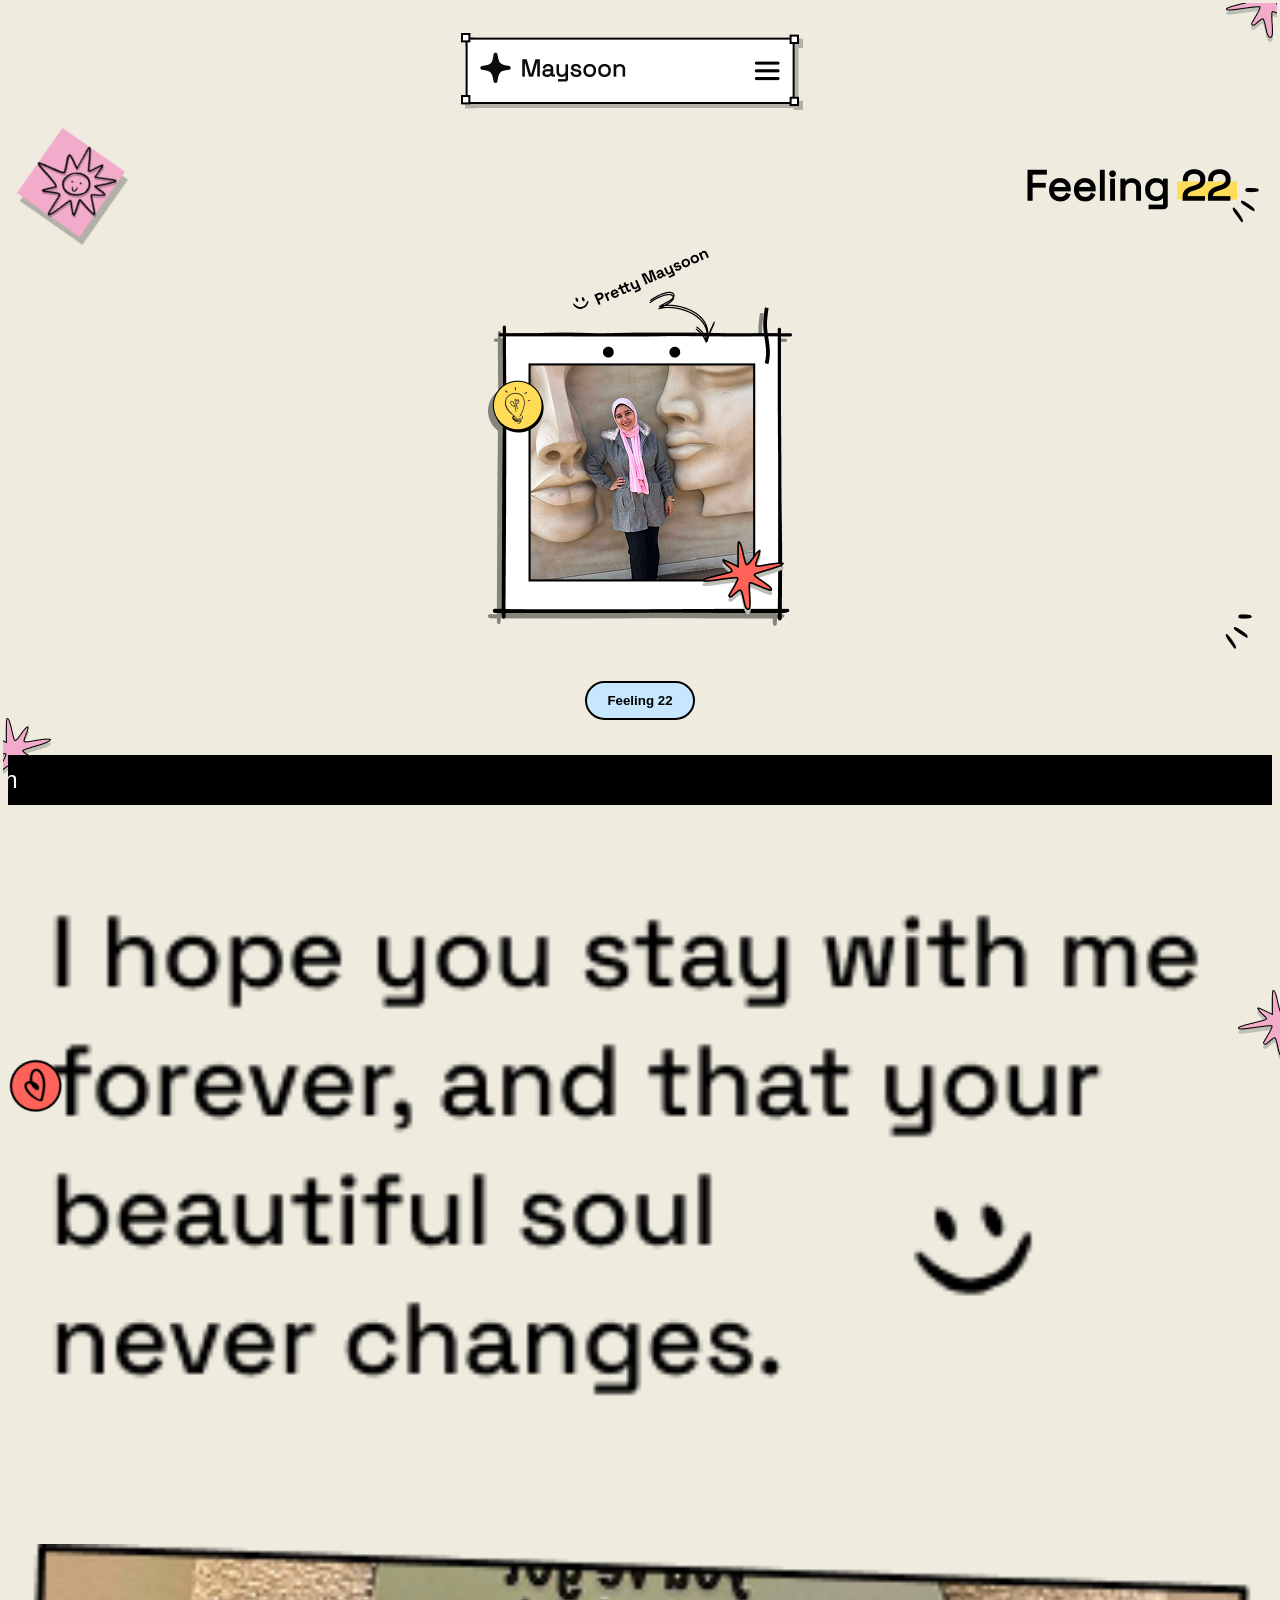
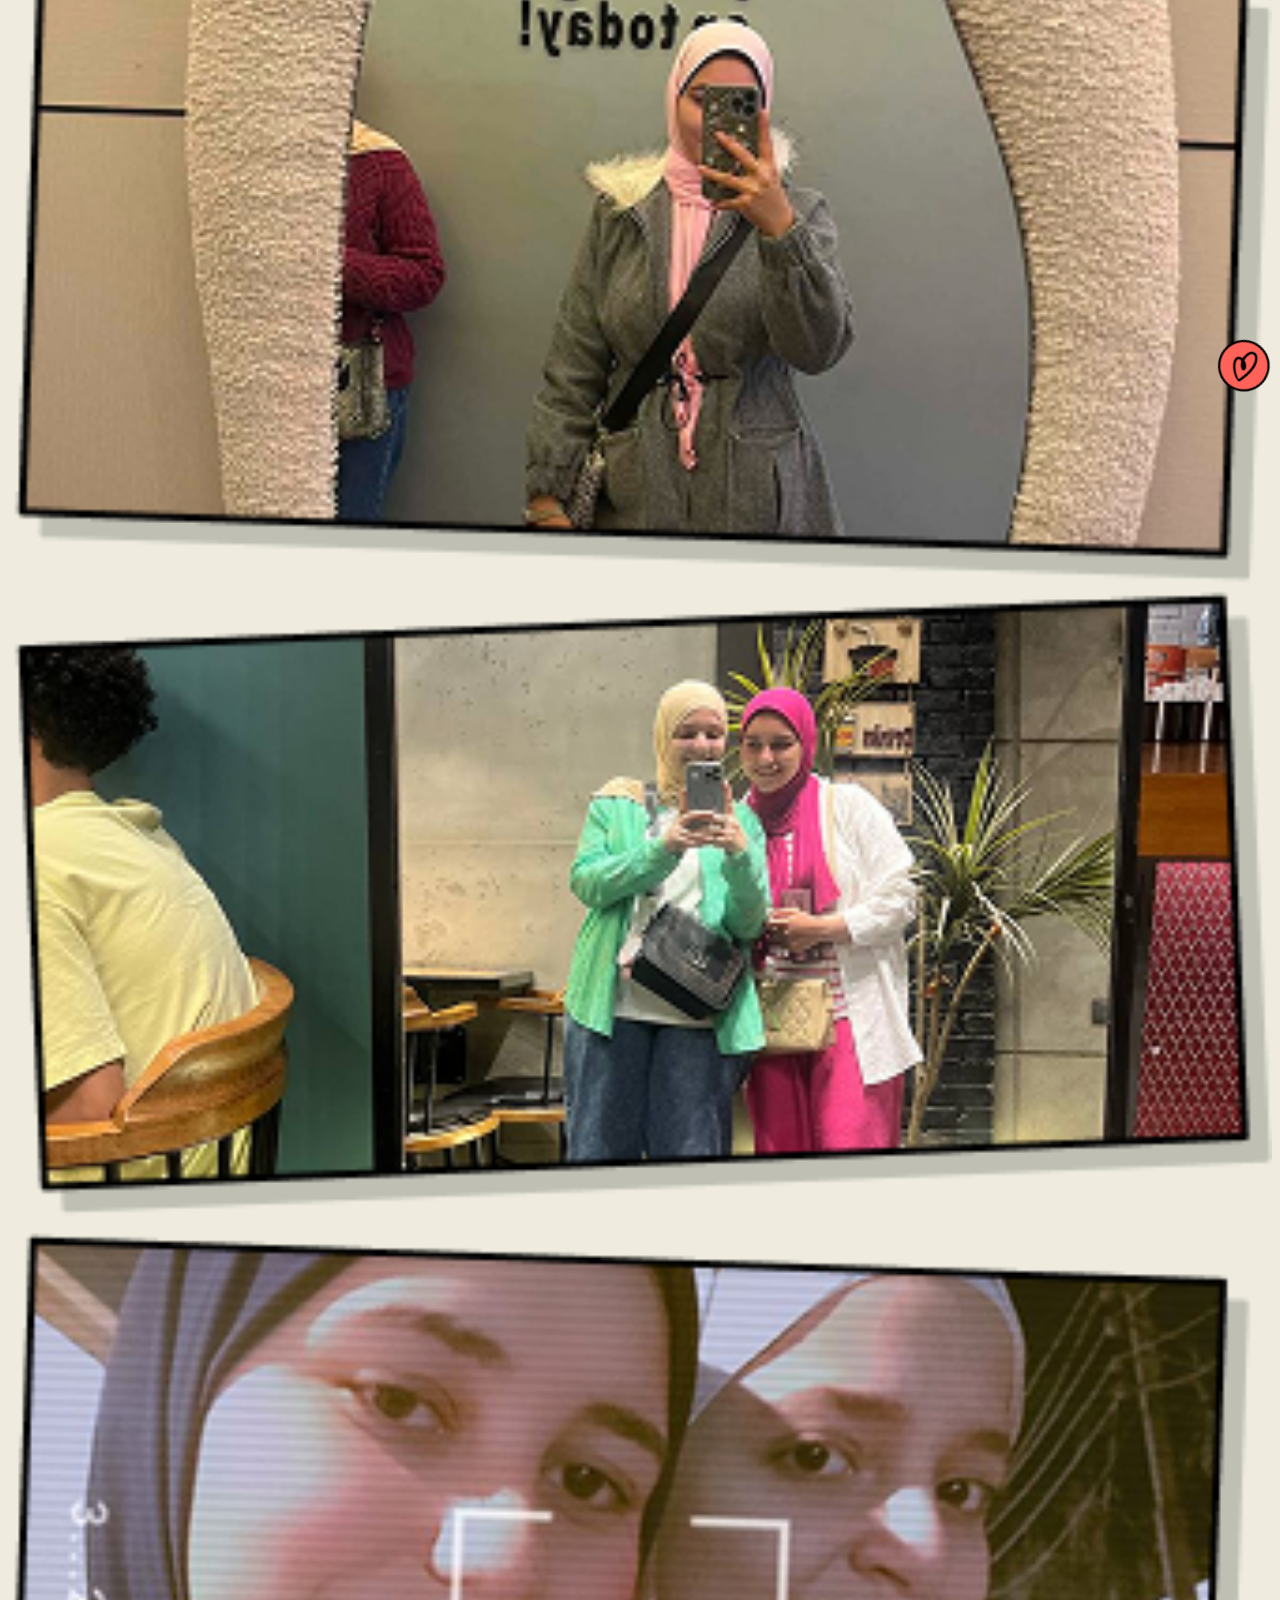
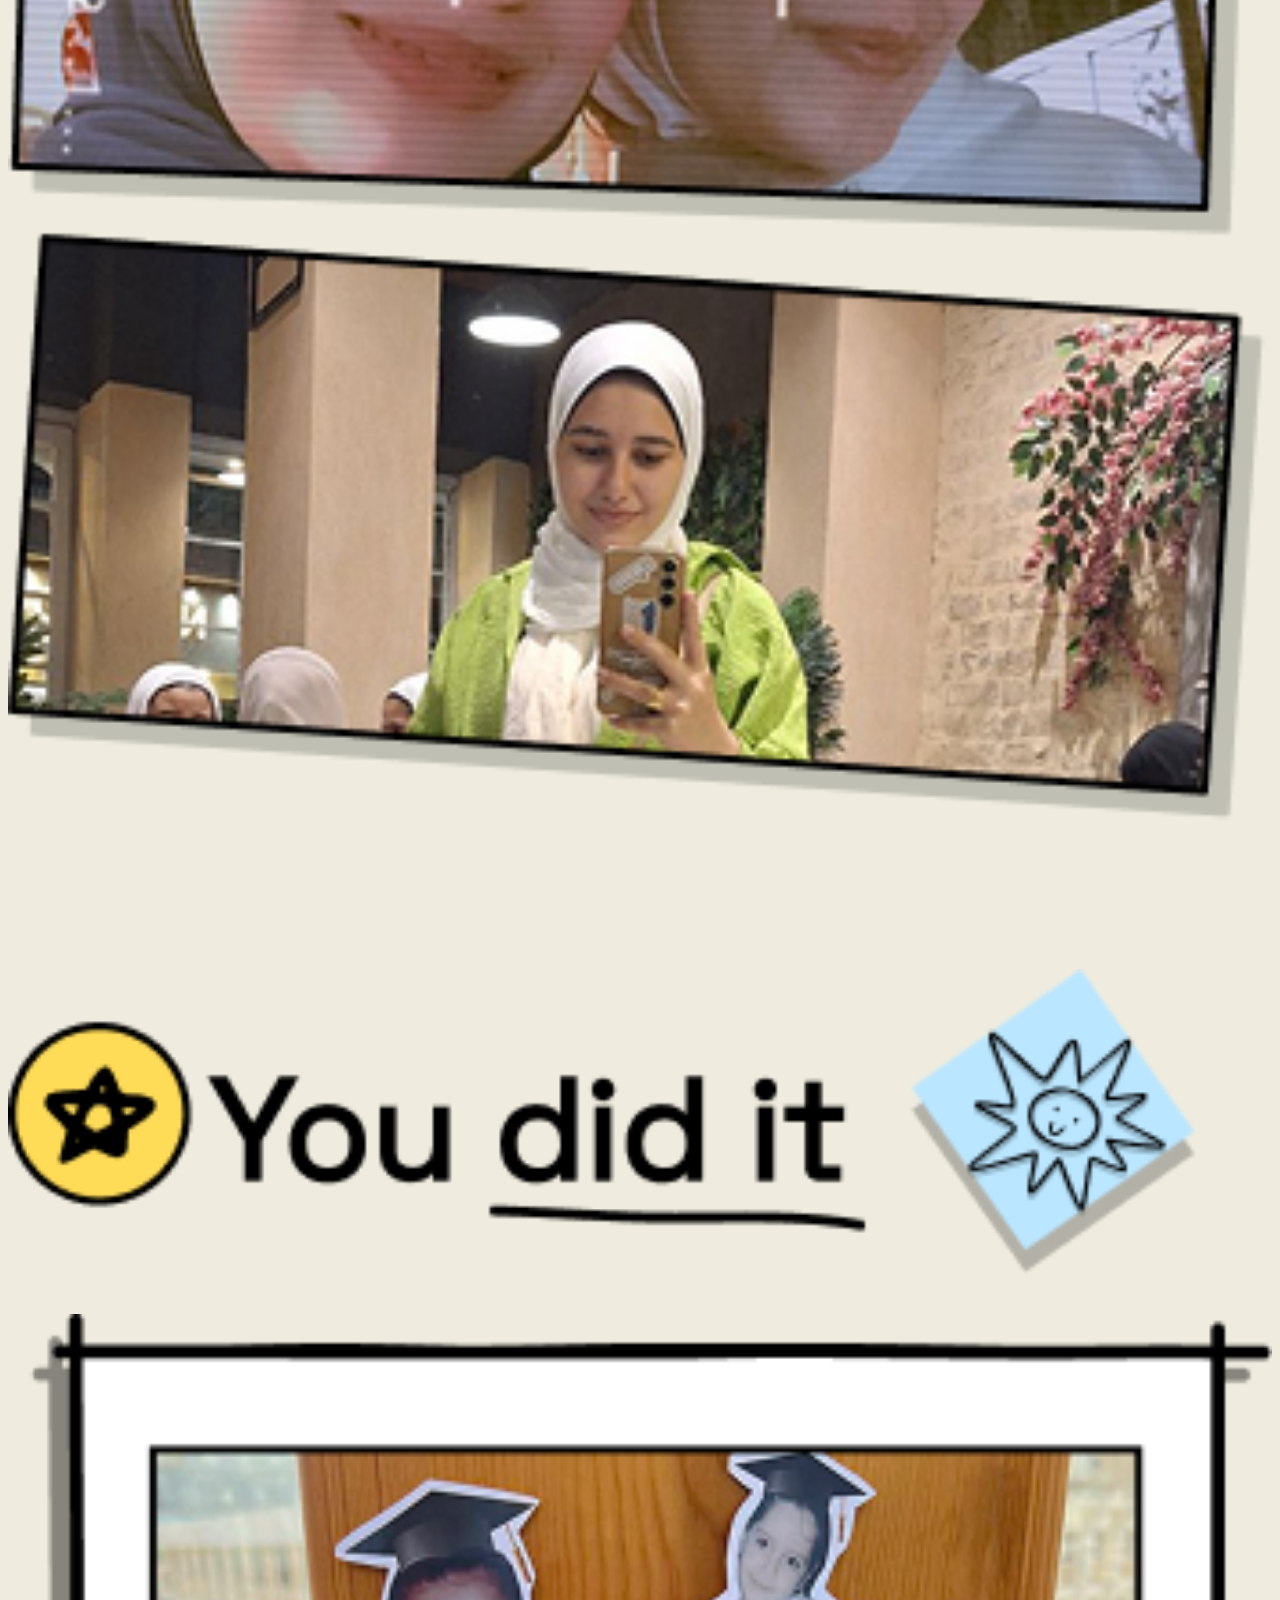
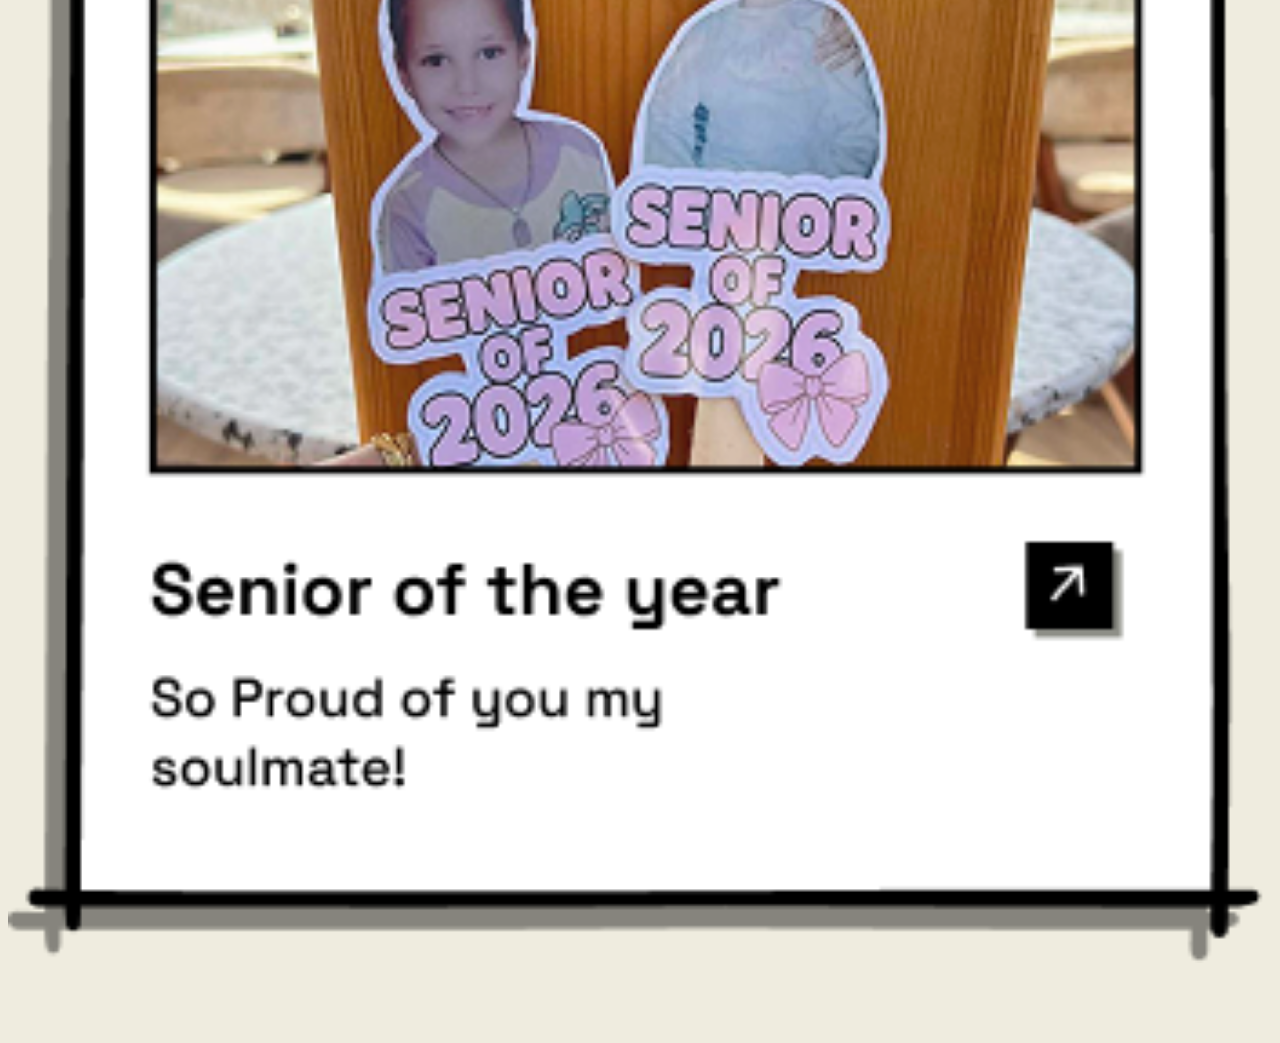
<file: index.html>
<!DOCTYPE html>
<html lang="en">
<head>
  <meta charset="UTF-8" />
  <meta name="viewport" content="width=device-width, initial-scale=1.0"/>
  <title>Portfolio</title>
  <link rel="stylesheet" href="style.css" />
</head>
<body>

  <section class="hero">
  <img id="" src="images/Vector.png" class="sticker2" />
  <!-- Navbar -->
  <div class="navbar">
    <img src="images/navbar.png" />
  </div>

  <!-- Sticker -->
  <img id="" src="images/Frame 14.png" class="sticker1" />

  <!-- Text -->
  <img src="images/Frame 16 (1).png" class="feeling" />

  <!-- Illustration Box -->
  <div class="hero-box">
    <img src="images/Frame 95482.png" />
  </div>

  <!-- Button -->
  <button class="cta-btn">Feeling 22</button>
 
  <img id="" src="images/Frame 13.png" class="sticker4" />

  <img id="" src="images/Vector (1).png" class="sticker3" />
</section>
  
<section class="motion">
  <p class="motionText"> happy Birthday Son</p>
</section>
  
<section class="senior">
  <img src="images/Frame 1597884186.png" class="son"/>
  <img id="" src="images/Vector (3).png" class="sticker7" />
  <img src="images/Frame 26.png" class="sticker5"/>
  <img src="images/Frame 95485.png"/>
  <img src="images/Frame 26.png" class="sticker6"/>
</section>

<section class="senior">
  <img src="images/Frame 95480.png" />
  <img src="images/Size7.png" />
</section>

</body>
</html>
</file>
<file: style.css>
body {
  background: #efecdf;
  font-family: sans-serif;
}

/* Hero */
.hero {
  padding: 15px;
  position: relative;
  display: flex;
  flex-direction: column;
  justify-content: center;
  align-items: center;
}

/* Navbar */
.navbar {
  margin-bottom: 200px;
  padding: 10px;
  display: flex;
  justify-content: space-between;
  align-items: center;
}

.logo {
  font-weight: bold;
}

.menu {
  font-size: 20px;
}

/* Sticker */
.sticker1 {
  position: absolute;
  top: 120px;
  left: 10px;
  transform: rotate(-20deg);
}

.sticker2 {
  position: absolute;
  top: -5px;
  right: -5px;
}

.sticker3 {
  position: absolute;
  top: 710px;
  left: -5px;
}

.sticker4 {
  position: absolute;
  top: 600px;
  right: 12px;
}

.sticker5 {
  position: absolute;
  top: 1020px;
  left: 10px;
  transform: rotate(-20deg);
}

.sticker6 {
  position: absolute;
  top: 1900px;
  right: 10px;
  transform: rotate(20deg);
}

.sticker7 {
  position: absolute;
  top: 950px;
  right: -4px;
}

.son {
  margin-bottom: 60px;
}

.feeling {
  position: absolute;
  top: 150px;
  right: 5px;
}

/* Button */
.cta-btn {
  margin-top: 15px;
  padding: 10px 20px;
  border-radius: 25px;
  border: 2px solid #000;
  background: #c7e7ff;
  cursor: pointer;
  font-weight: bold;
}

/* Illustration Box */
.hero-box {
  margin-top: 25px;
  margin-bottom: 140px;
  height: 180px;
  position: relative;
  display: flex;
  align-items: center;
  justify-content: center;
}

.motion {
  background-color: #000;
  color: #fff;
  height: 50px;
  margin-left: 0px;
  text-align: center;
  font-size: x-large;
  overflow: hidden;
  position: relative;
  margin-top: 20px;
}

.senior {
  display: flex;
  justify-content: center;
  flex-direction: column;
  margin-bottom: 80px;
}

.senior img {
  margin-top: 40px;
}

.label {
  position: absolute;
  top: -20px;
  font-size: 12px;
}

.motionText {  
  position: absolute;
  margin-top: 25px;
  transform: translateY(-50%);
  white-space: nowrap;
  left: -200px;
  animation: moveText 6s linear infinite;
}


@keyframes moveText {
    0% {
        left: -200%;
    }
    100% {
        left: 100%;
    }
}
</file>
